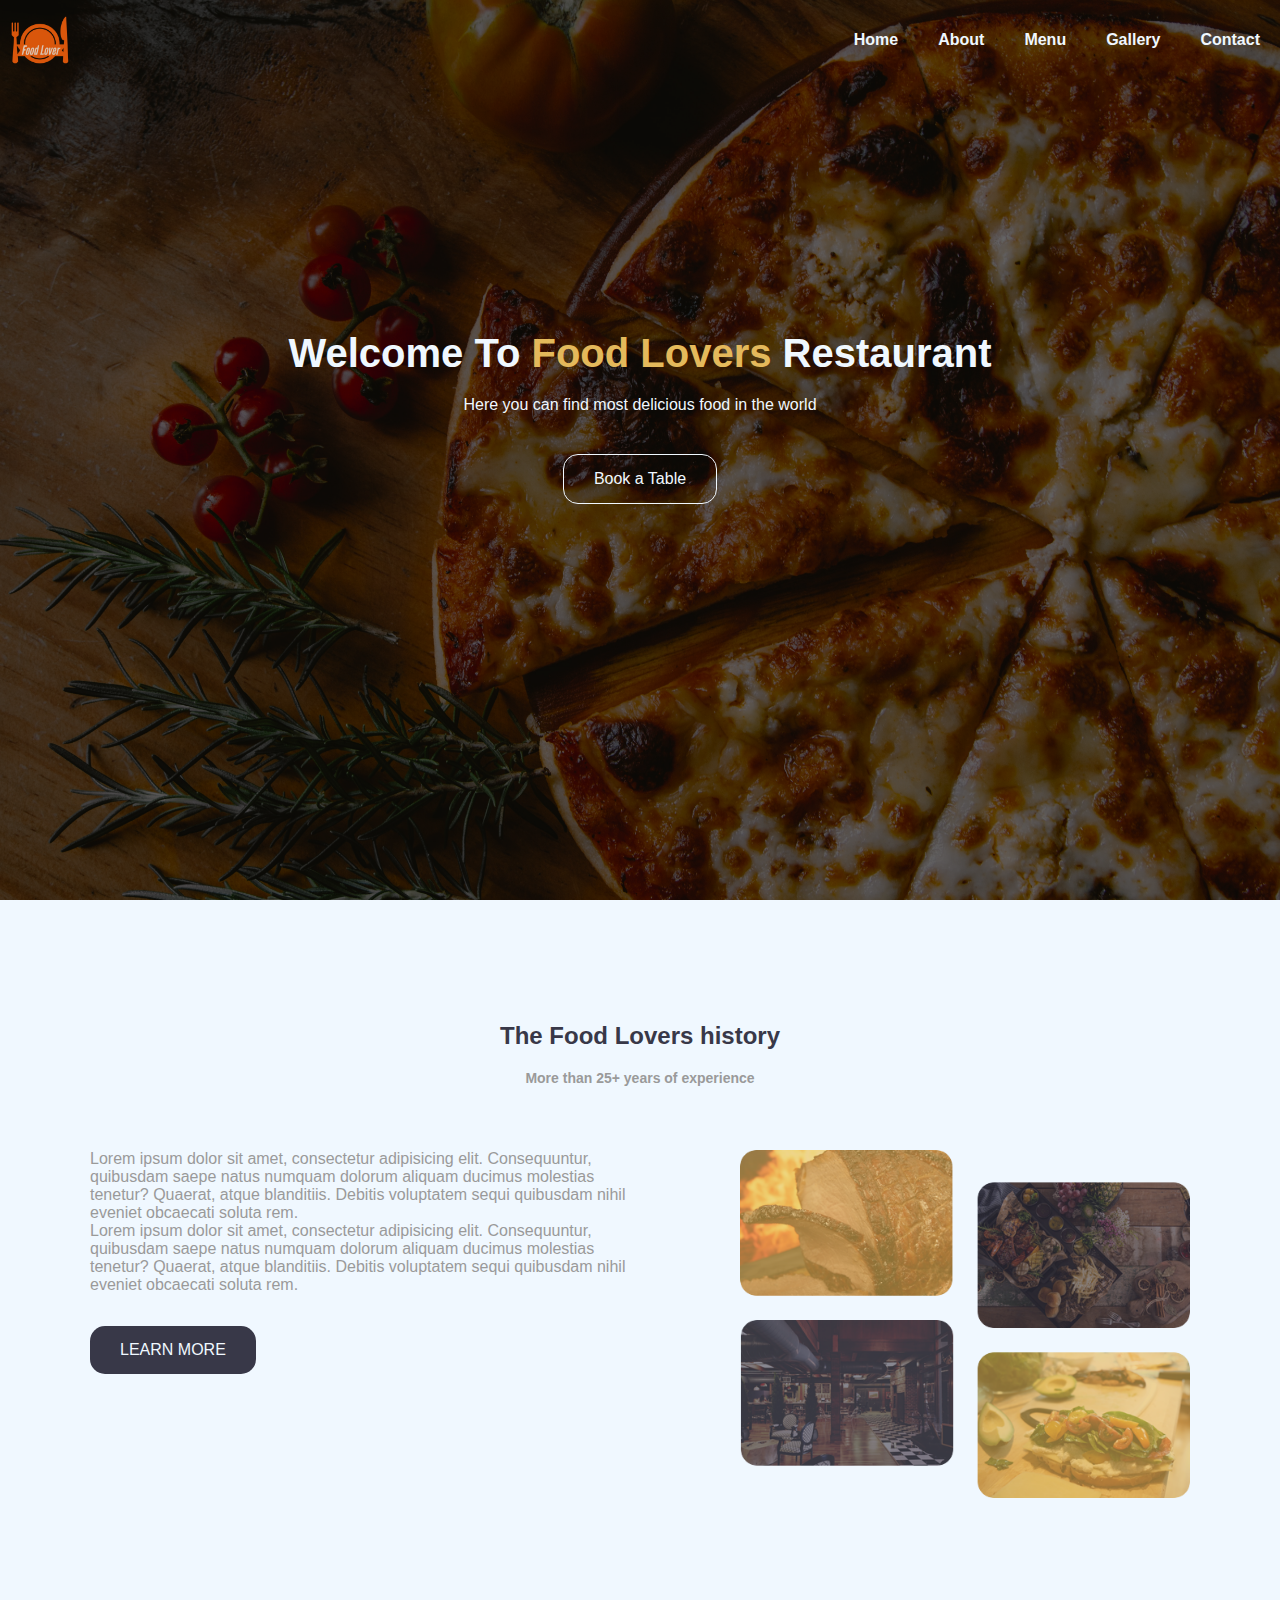
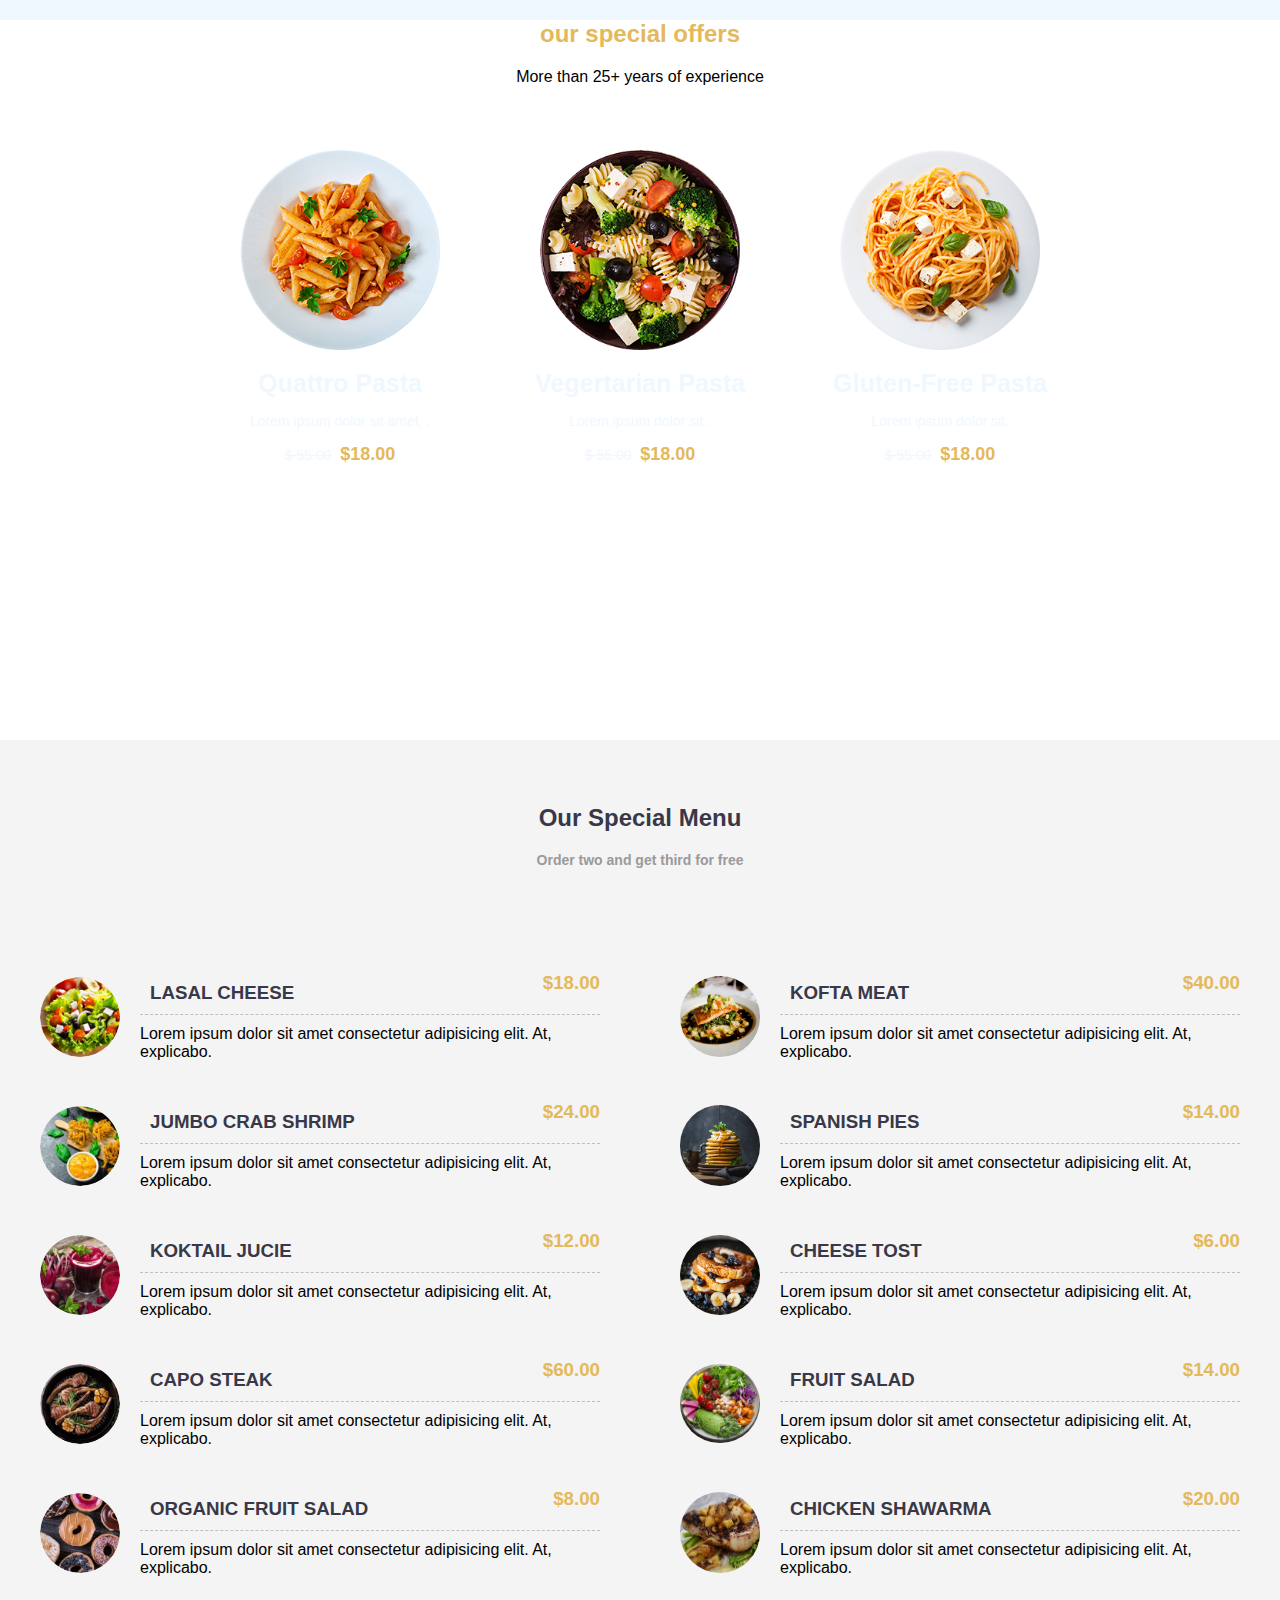
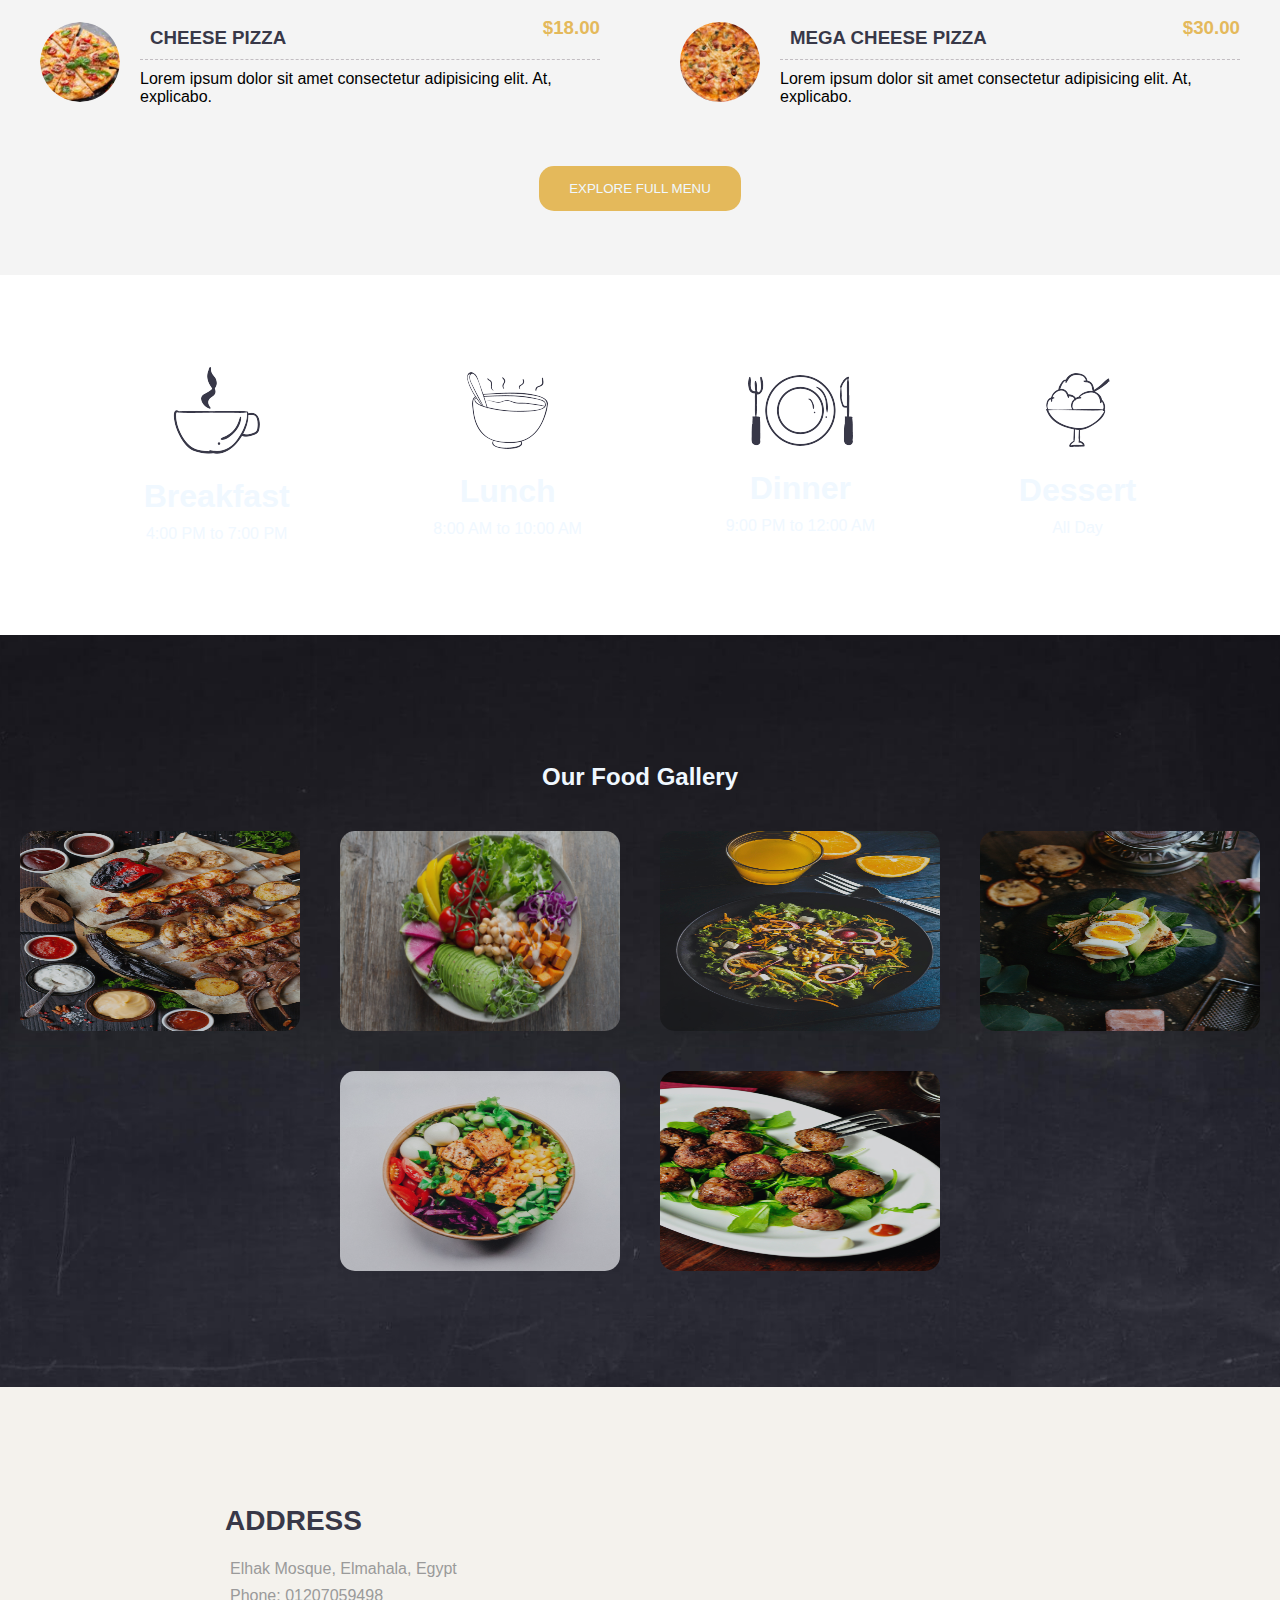
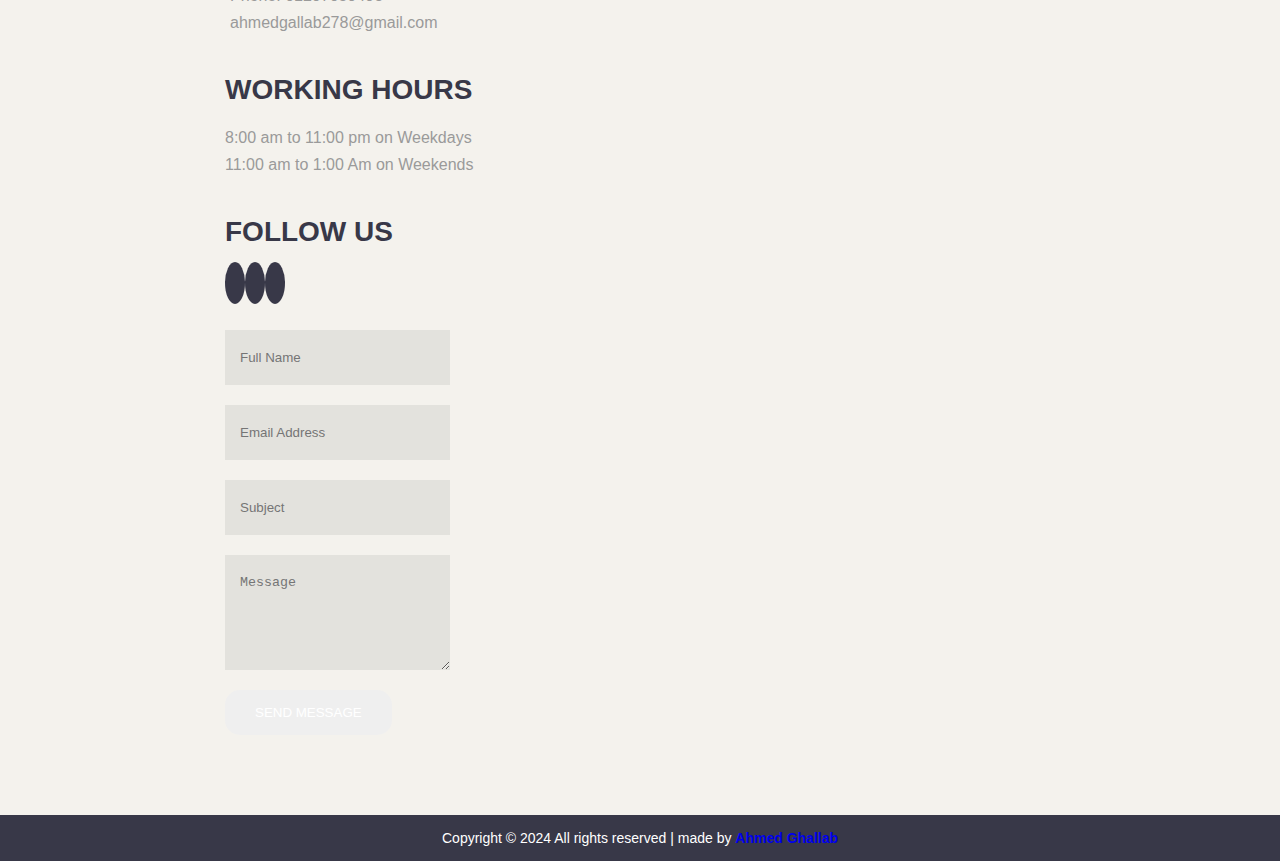
<file: index.html>
<!DOCTYPE html>
<html lang="en">
<head>
    <meta charset="UTF-8">
    <meta name="viewport" content="width=device-width, initial-scale=1.0">
    <title>food lover</title>
    <link rel="stylesheet" href="style.css">
    <!-- FONT AWESOOME -->
    <link rel="stylesheet" href="https://cdnjs.cloudflare.com/ajax/libs/font-awesome/6.3.0/css/all.min.css"
        integrity="sha512-SzlrxWUlpfuzQ+pcUCosxcglQRNAq/DZjVsC0lE40xsADsfeQoEypE+enwcOiGjk/bSuGGKHEyjSoQ1zVisanQ=="
        crossorigin="anonymous" referrerpolicy="no-referrer" />
        <!-- Favicon -->
    <link rel="shortcut icon" type="image/x-icon" href="./favicon.ico">
</head>
<body>
    <!-- Header Start -->
    <header>
    <div id="navbar">
        <img src="./img/logo.png" alt="Food lover logo">
        <nav>
           <ul>
            <li><a href="#home">Home</a></li>
            <li><a href="#about">About</a></li>
            <li><a href="#menu">Menu</a></li>
            <li><a href="#gallery">Gallery</a></li>
            <li><a href="#contact">Contact</a></li>
           </ul>  
        </nav>
    </div>
    <div class="content">
     <h1> Welcome To <span class="primary-text">Food Lovers</span> Restaurant</h1> 
     <p>Here you can find most delicious food in the world</p>  
     <a href="#" class="btn btn-primary">Book a Table</a>
    </div>
    </header>
    <!-- Header End -->

    <main>
        <!-- Abbout Start -->
       <section id="about">
        <div class="conrtainer">
            <div class="title">
                <h2>The Food Lovers history</h2>
                <p> More than 25+ years of experience</p>
            </div>
            <div class="about-content">
                <div>
                    <p>
                    Lorem ipsum dolor sit amet, consectetur adipisicing elit. Consequuntur, quibusdam saepe natus
                     numquam dolorum aliquam ducimus molestias tenetur? Quaerat, atque blanditiis. Debitis
                    voluptatem
                    sequi quibusdam nihil eveniet obcaecati soluta rem.
                    </p>
                    <p>
                    Lorem ipsum dolor sit amet, consectetur adipisicing elit. Consequuntur, quibusdam saepe natus
                      numquam dolorum aliquam ducimus molestias tenetur? Quaerat, atque blanditiis. Debitis
                     voluptatem
                    sequi quibusdam nihil eveniet obcaecati soluta rem.
                    </p>
                    <a href="#" class="btn btn-secondary">LEARN MORE</a>
                </div>
                <img src="./img/about_img.png" alt="Pizza">
            </div>

       </section>
       <!-- Abbout End -->


       <!-- Offers Start  -->

       <section id="offers">
        <div class="container">
            <div class="title">
                <h2>our special offers</h2>
                <p> More than 25+ years of experience</p>
            </div>
            <div class="offers-items">
                <div>
                    <img src="./img/offer1.png" alt="Quattro Pasta">
                    <div>
                        <h3>Quattro Pasta</h3>
                        <p>Lorem ipsum dolor sit amet, .</p>
                        <p><del>$ 55.00</del> <span class="primary-text">$18.00</span></p>
                    </div>
                </div>
                <div>
                    <img src="./img/offer2.png" alt="Vegertarian Pasta">
                    <div>
                        <h3>Vegertarian Pasta</h3>
                        <p>Lorem ipsum dolor sit .</p>
                        <p><del>$ 55.00</del> <span class="primary-text">$18.00</span></p>
                    </div>
                </div>
                <div>
                    <img src="./img/offer3.png" alt="Quattro Pasta">
                    <div>
                        <h3>Gluten-Free Pasta</h3>
                        <p>Lorem ipsum dolor sit.</p>
                        <p><del>$ 55.00</del> <span class="primary-text">$18.00</span></p>
                    </div>
                </div>
            </div>
        </div>
       </section>
        <!-- Offers Section End -->
        <!-- Menu Section Start -->
        <section id="menu">
            <div class="container">
                <div class="title">
                    <h2>Our Special Menu</h2>
                    <p>Order two and get third for free</p>
                </div>
                <div class="menu-items">
                    <div class="menu-items-left">
                        <div class="menu-item">
                            <img src="./img/food1.png" alt="LASAL Cheese">
                            <div>
                                <h3>LASAL CHEESE <span class="primary-text">$18.00</span></h3>
                                <p>Lorem ipsum dolor sit amet consectetur adipisicing elit. At, explicabo.</p>
                            </div>
                        </div>
                        <div class="menu-item">
                            <img src="./img/food2.png" alt="JUMBO CRAB SHRIMP">
                            <div>
                                <h3>JUMBO CRAB SHRIMP <span class="primary-text">$24.00</span></h3>
                                <p>Lorem ipsum dolor sit amet consectetur adipisicing elit. At, explicabo.</p>
                            </div>
                        </div>
                        <div class="menu-item">
                            <img src="./img/food3.png" alt="KOKTAIL JUCIE">
                            <div>
                                <h3>KOKTAIL JUCIE <span class="primary-text">$12.00</span></h3>
                                <p>Lorem ipsum dolor sit amet consectetur adipisicing elit. At, explicabo.</p>
                            </div>
                        </div>
                        <div class="menu-item">
                            <img src="./img/food4.png" alt="CAPO STEAK">
                            <div>
                                <h3>CAPO STEAK <span class="primary-text">$60.00</span></h3>
                                <p>Lorem ipsum dolor sit amet consectetur adipisicing elit. At, explicabo.</p>
                            </div>
                        </div>
                        <div class="menu-item">
                            <img src="./img/food5.png" alt="ORGANIC FRUIT SALAD">
                            <div>
                                <h3>ORGANIC FRUIT SALAD <span class="primary-text">$8.00</span></h3>
                                <p>Lorem ipsum dolor sit amet consectetur adipisicing elit. At, explicabo.</p>
                            </div>
                        </div>
                        <div class="menu-item">
                            <img src="./img/food6.png" alt="CHEESE PIZZA">
                            <div>
                                <h3>CHEESE PIZZA <span class="primary-text">$18.00</span></h3>
                                <p>Lorem ipsum dolor sit amet consectetur adipisicing elit. At, explicabo.</p>
                            </div>
                        </div>
                    </div>
                    <div class="menu-items-right">
                        <div class="menu-item">
                            <img src="./img/food7.jpeg" alt="KOFTA MEAT">
                            <div>
                                <h3>KOFTA MEAT <span class="primary-text">$40.00</span></h3>
                                <p>Lorem ipsum dolor sit amet consectetur adipisicing elit. At, explicabo.</p>
                            </div>
                        </div>
                        <div class="menu-item">
                            <img src="./img/food8.jpeg" alt="SPANISH PIES">
                            <div>
                                <h3>SPANISH PIES <span class="primary-text">$14.00</span></h3>
                                <p>Lorem ipsum dolor sit amet consectetur adipisicing elit. At, explicabo.</p>
                            </div>
                        </div>
                        <div class="menu-item">
                            <img src="./img/food9.jpeg" alt="CHEESE TOST">
                            <div>
                                <h3>CHEESE TOST <span class="primary-text">$6.00</span></h3>
                                <p>Lorem ipsum dolor sit amet consectetur adipisicing elit. At, explicabo.</p>
                            </div>
                        </div>
                        <div class="menu-item">
                            <img src="./img/food10.jpeg" alt="FRUIT SALAD">
                            <div>
                                <h3>FRUIT SALAD <span class="primary-text">$14.00</span></h3>
                                <p>Lorem ipsum dolor sit amet consectetur adipisicing elit. At, explicabo.</p>
                            </div>
                        </div>
                        <div class="menu-item">
                            <img src="./img/food11.jpeg" alt="CHICKEN SHAWARMA">
                            <div>
                                <h3>CHICKEN SHAWARMA <span class="primary-text">$20.00</span></h3>
                                <p>Lorem ipsum dolor sit amet consectetur adipisicing elit. At, explicabo.</p>
                            </div>
                        </div>
                        <div class="menu-item">
                            <img src="./img/food12.jpeg" alt="MEGA CHEESE PIZZA">
                            <div>
                                <h3>MEGA CHEESE PIZZA <span class="primary-text">$30.00</span></h3>
                                <p>Lorem ipsum dolor sit amet consectetur adipisicing elit. At, explicabo.</p>
                            </div>
                        </div>
                    </div>
                </div>
            <button class="btn">EXPLORE FULL MENU</button>
         </div>
        
            </div>
        </div>

       </section>
       <!-- Menu End -->
       <!-- Daytime Start  -->
        <section id="daytime">
            <div class="container">
               <div class="daytime-items">
                <div class="daytime-item">
                    <img src="./img/breckfastIcon.png" alt="Breakfast">
                    <h3>Breakfast</h3>
                    <p>4:00 PM to 7:00 PM</p>
                </div>
                <div class="daytime-item">
                    <img src="./img/lunchIcon.png" alt="lunch">
                    <h3>Lunch</h3>
                    <p>8:00 AM to 10:00 AM</p>
                </div>
                <div class="daytime-item">
                    <img src="./img/dinnerIcon.png" alt="dinner">
                    <h3>Dinner</h3>
                    <p>9:00 PM to 12:00 AM</p>
                </div>
                <div class="daytime-item">
                    <img src="./img/dessertIcon.png" alt="Dessert">
                    <h3>Dessert</h3>
                    <p>All Day</p>
                </div>
               </div> 
            </div>
        </section>
       <!-- Daytime End -->
       <!--Gallery Start  -->
       <section id="gallery">
        <div class="container">
            <h2>Our Food Gallery</h2>
            <div class="img-gallery">
                <img src="./img/gallery1.jpeg" alt="gallery1">
                <img src="./img/gallery2.jpeg" alt="gallery2">
                <img src="./img/gallery3.jpeg" alt="gallery3">
                <img src="./img/gallery4.jpeg" alt="gallery4">
                <img src="./img/gallery5.jpeg" alt="gallery5">
                <img src="./img/gallery6.jpeg" alt="gallery6">
            </div>
        </div>
    </section>
       <!--Gallery End  -->
       <!-- Contact Start -->
       <section id="contact">
        <div class="container">
            <div class="contact-content">
                <div class="contact-info">
                    <div>
                        <h3>ADDRESS</h3>
                        <p><i class="fa-solid fa-location-dot"></i> Elhak Mosque, Elmahala, Egypt</p>
                        <p><i class="fa-solid fa-phone"></i> Phone: 01207059498</p>
                        <p><i class="fa-regular fa-envelope"></i> ahmedgallab278@gmail.com</p>
                    </div>
                    <div>
                        <h3>WORKING HOURS</h3>
                        <p>8:00 am to 11:00 pm on Weekdays</p>
                        <p>11:00 am to 1:00 Am on Weekends</p>
                        <div>
                            <h3>FOLLOW US</h3>
                            <a href="https://www.facebook.com/ahmed.ghallab.1441"><i class="fa-brands fa-facebook"></i></a>
                            <a href="https://twitter.com/Ahmedgh32979259"><i class="fa-brands fa-twitter"></i></a>
                            <a href="https://www.instagram.com/ahmedghallab22/"><i class="fa-brands fa-instagram"></i></a>
                        </div>
                 </div>
                 <form>
                    <input type="text" name="Name" id="name" placeholder="Full Name">
                    <input type="email" name="email" id="email" placeholder="Email Address">
                    <input type="text" name="subject" id="subject" placeholder="Subject">
                    <textarea name="message" id="message" cols="30" rows="5" placeholder="Message"></textarea>
                    <button type="submit" class="btn btn-third">SEND MESSAGE</button>
                </form>
             </div>
        <!-- Contact End -->
    </main>
    <footer id="footer">
        <p>Copyright &copy; 2024 All rights reserved | made by <b> <a href="https://www.facebook.com/ahmed.ghallab.1441 "
                    target="_blank">Ahmed Ghallab</a> </b></p>
    </footer>

    </main>
</body>
</html>
</file>
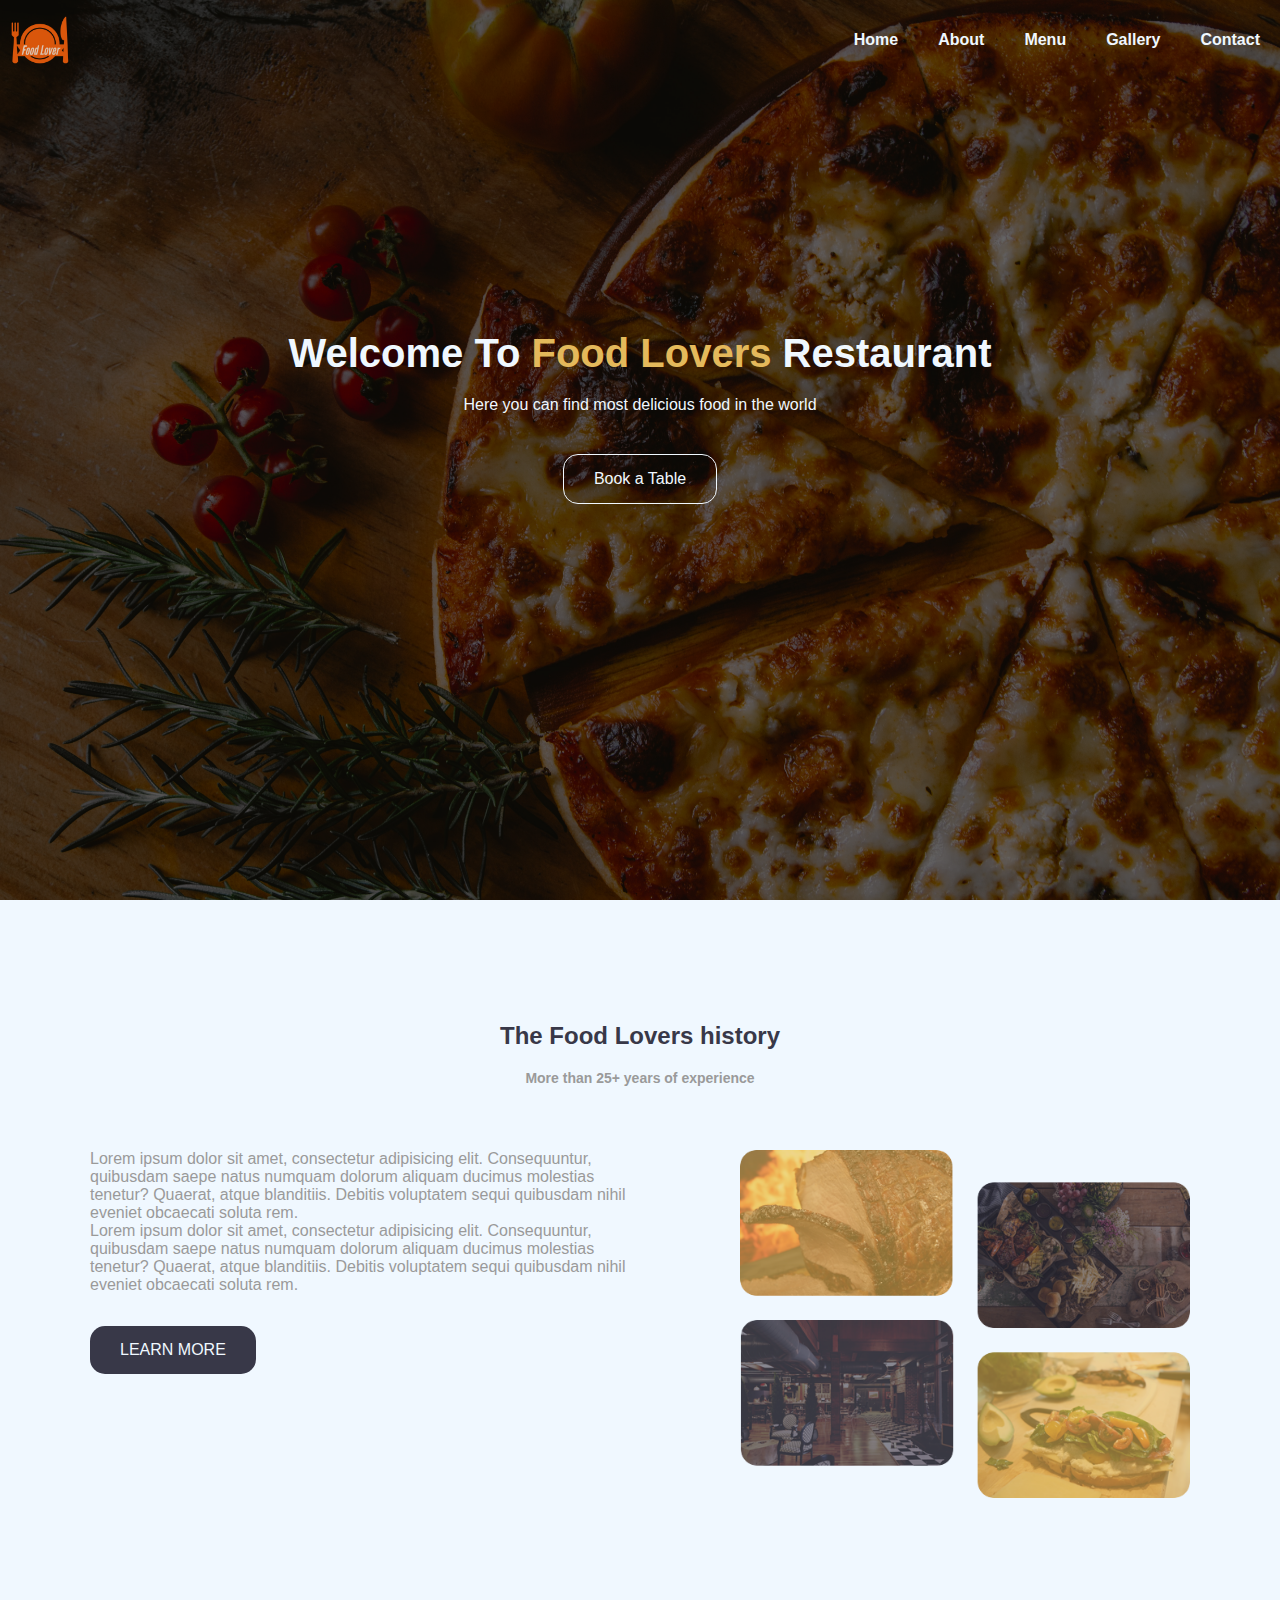
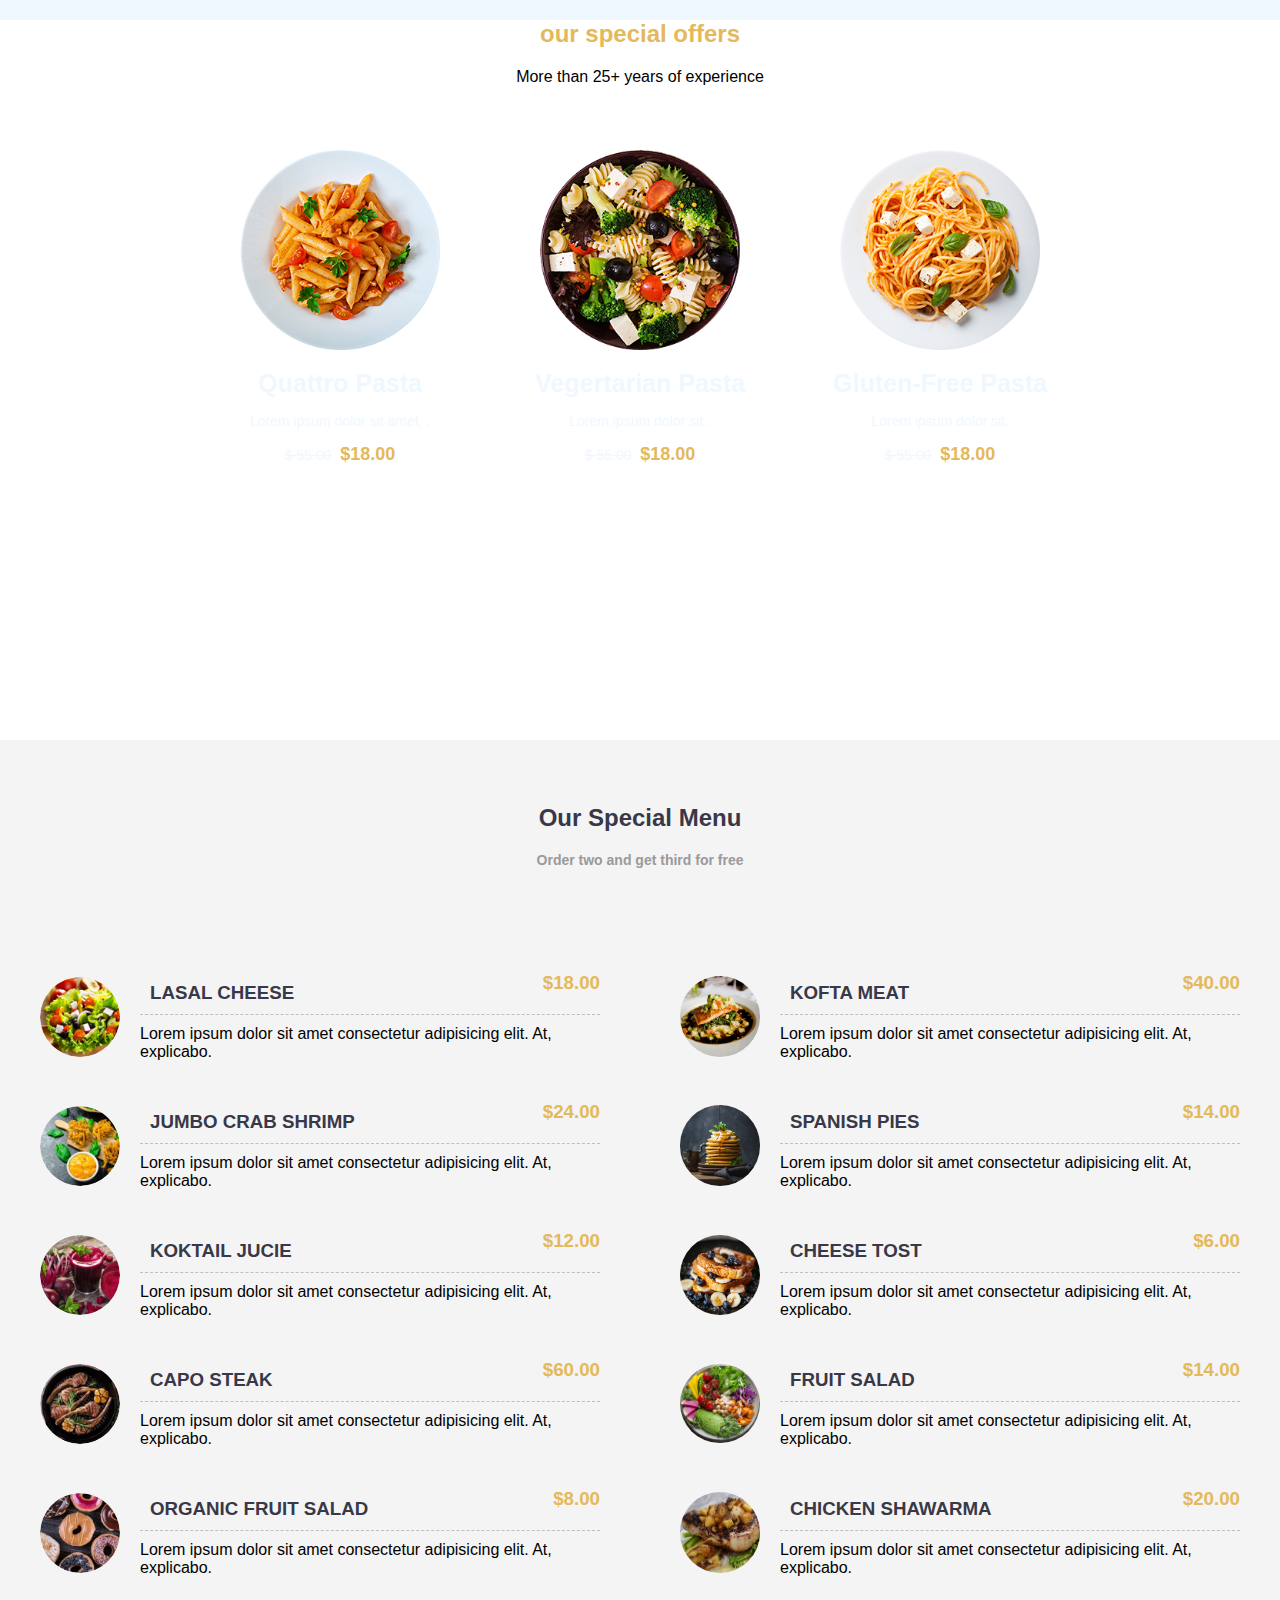
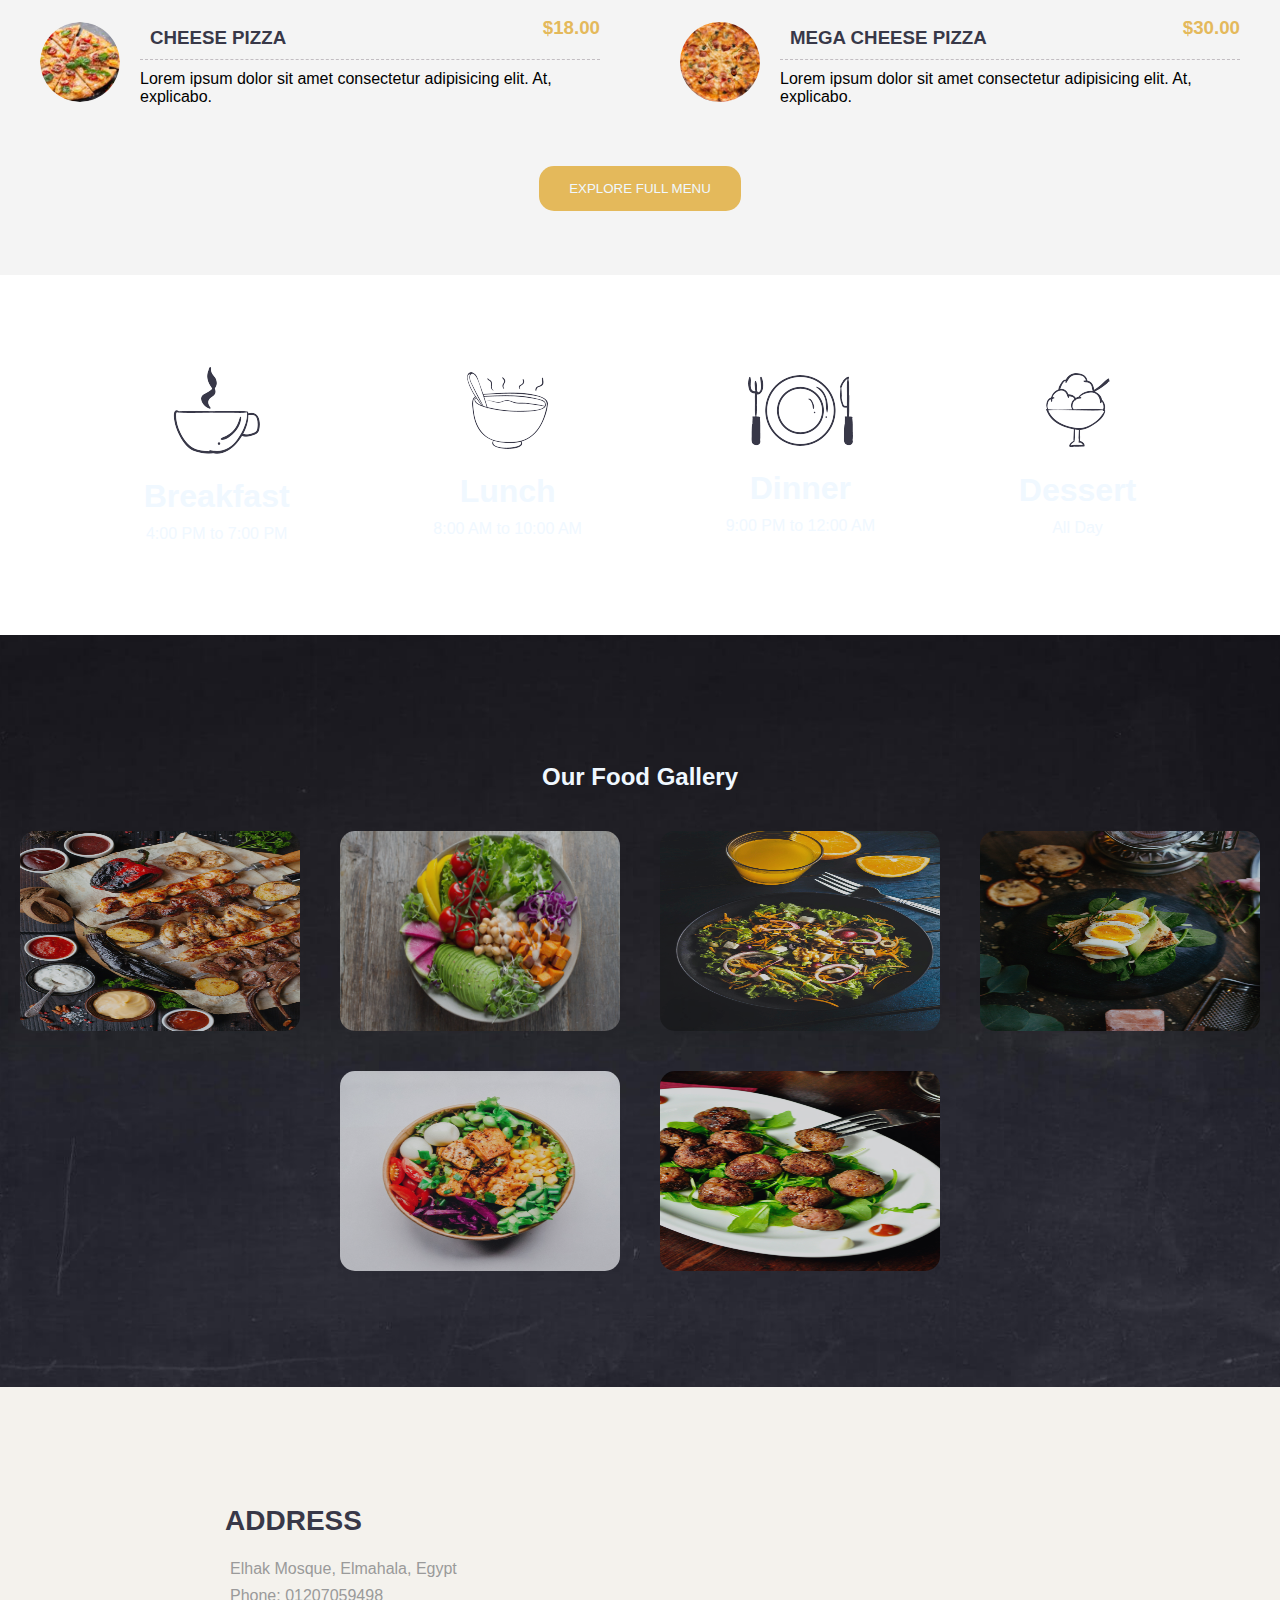
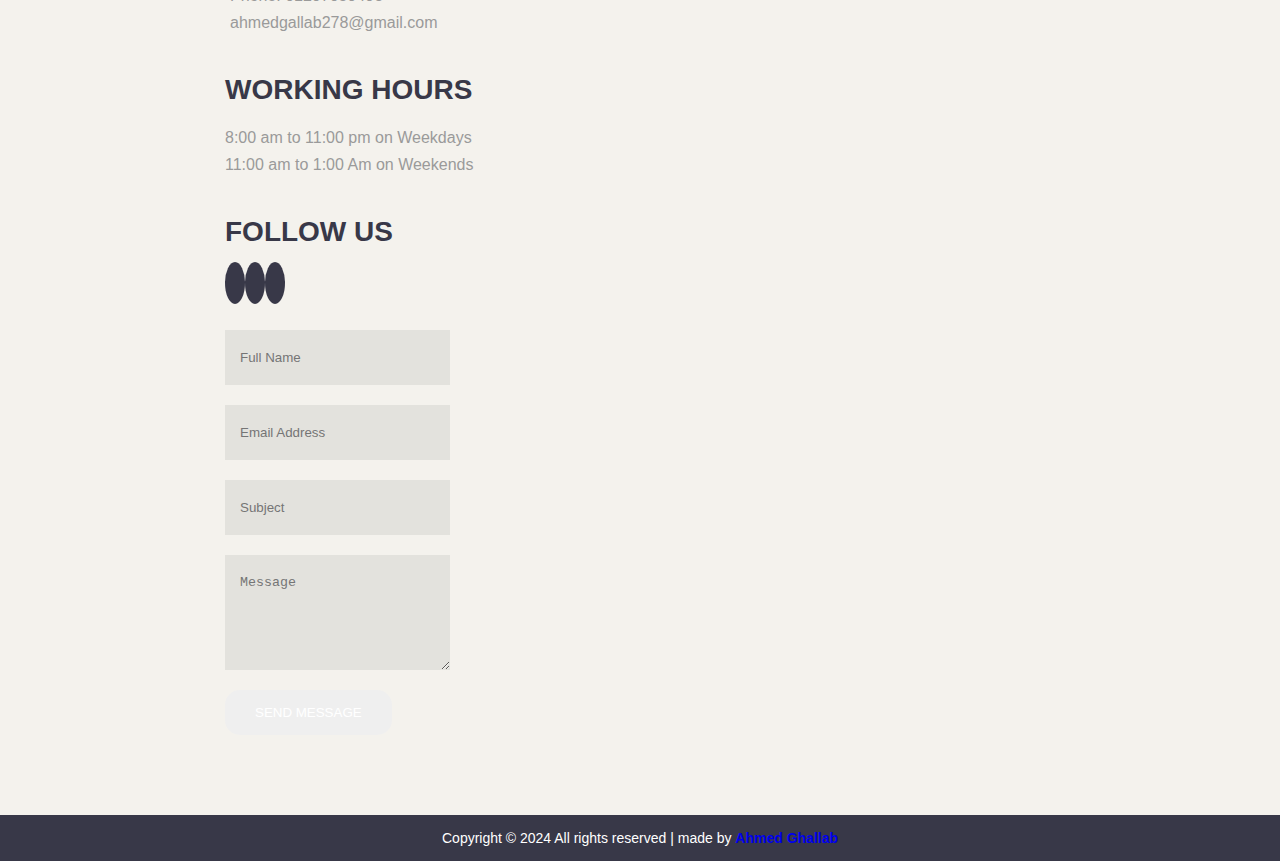
<file: restaurant.html>
<!DOCTYPE html>
<html lang="en">
<head>
    <meta charset="UTF-8">
    <meta name="viewport" content="width=device-width, initial-scale=1.0">
    <title>food lover</title>
    <link rel="stylesheet" href="style.css">
    <!-- FONT AWESOOME -->
    <link rel="stylesheet" href="https://cdnjs.cloudflare.com/ajax/libs/font-awesome/6.3.0/css/all.min.css"
        integrity="sha512-SzlrxWUlpfuzQ+pcUCosxcglQRNAq/DZjVsC0lE40xsADsfeQoEypE+enwcOiGjk/bSuGGKHEyjSoQ1zVisanQ=="
        crossorigin="anonymous" referrerpolicy="no-referrer" />
        <!-- Favicon -->
    <link rel="shortcut icon" type="image/x-icon" href="./favicon.ico">
</head>
<body>
    <!-- Header Start -->
    <header>
    <div id="navbar">
        <img src="./img/logo.png" alt="Food lover logo">
        <nav>
           <ul>
            <li><a href="#home">Home</a></li>
            <li><a href="#about">About</a></li>
            <li><a href="#menu">Menu</a></li>
            <li><a href="#gallery">Gallery</a></li>
            <li><a href="#contact">Contact</a></li>
           </ul>  
        </nav>
    </div>
    <div class="content">
     <h1> Welcome To <span class="primary-text">Food Lovers</span> Restaurant</h1> 
     <p>Here you can find most delicious food in the world</p>  
     <a href="#" class="btn btn-primary">Book a Table</a>
    </div>
    </header>
    <!-- Header End -->

    <main>
        <!-- Abbout Start -->
       <section id="about">
        <div class="conrtainer">
            <div class="title">
                <h2>The Food Lovers history</h2>
                <p> More than 25+ years of experience</p>
            </div>
            <div class="about-content">
                <div>
                    <p>
                    Lorem ipsum dolor sit amet, consectetur adipisicing elit. Consequuntur, quibusdam saepe natus
                     numquam dolorum aliquam ducimus molestias tenetur? Quaerat, atque blanditiis. Debitis
                    voluptatem
                    sequi quibusdam nihil eveniet obcaecati soluta rem.
                    </p>
                    <p>
                    Lorem ipsum dolor sit amet, consectetur adipisicing elit. Consequuntur, quibusdam saepe natus
                      numquam dolorum aliquam ducimus molestias tenetur? Quaerat, atque blanditiis. Debitis
                     voluptatem
                    sequi quibusdam nihil eveniet obcaecati soluta rem.
                    </p>
                    <a href="#" class="btn btn-secondary">LEARN MORE</a>
                </div>
                <img src="./img/about_img.png" alt="Pizza">
            </div>

       </section>
       <!-- Abbout End -->


       <!-- Offers Start  -->

       <section id="offers">
        <div class="container">
            <div class="title">
                <h2>our special offers</h2>
                <p> More than 25+ years of experience</p>
            </div>
            <div class="offers-items">
                <div>
                    <img src="./img/offer1.png" alt="Quattro Pasta">
                    <div>
                        <h3>Quattro Pasta</h3>
                        <p>Lorem ipsum dolor sit amet, .</p>
                        <p><del>$ 55.00</del> <span class="primary-text">$18.00</span></p>
                    </div>
                </div>
                <div>
                    <img src="./img/offer2.png" alt="Vegertarian Pasta">
                    <div>
                        <h3>Vegertarian Pasta</h3>
                        <p>Lorem ipsum dolor sit .</p>
                        <p><del>$ 55.00</del> <span class="primary-text">$18.00</span></p>
                    </div>
                </div>
                <div>
                    <img src="./img/offer3.png" alt="Quattro Pasta">
                    <div>
                        <h3>Gluten-Free Pasta</h3>
                        <p>Lorem ipsum dolor sit.</p>
                        <p><del>$ 55.00</del> <span class="primary-text">$18.00</span></p>
                    </div>
                </div>
            </div>
        </div>
       </section>
        <!-- Offers Section End -->
        <!-- Menu Section Start -->
        <section id="menu">
            <div class="container">
                <div class="title">
                    <h2>Our Special Menu</h2>
                    <p>Order two and get third for free</p>
                </div>
                <div class="menu-items">
                    <div class="menu-items-left">
                        <div class="menu-item">
                            <img src="./img/food1.png" alt="LASAL Cheese">
                            <div>
                                <h3>LASAL CHEESE <span class="primary-text">$18.00</span></h3>
                                <p>Lorem ipsum dolor sit amet consectetur adipisicing elit. At, explicabo.</p>
                            </div>
                        </div>
                        <div class="menu-item">
                            <img src="./img/food2.png" alt="JUMBO CRAB SHRIMP">
                            <div>
                                <h3>JUMBO CRAB SHRIMP <span class="primary-text">$24.00</span></h3>
                                <p>Lorem ipsum dolor sit amet consectetur adipisicing elit. At, explicabo.</p>
                            </div>
                        </div>
                        <div class="menu-item">
                            <img src="./img/food3.png" alt="KOKTAIL JUCIE">
                            <div>
                                <h3>KOKTAIL JUCIE <span class="primary-text">$12.00</span></h3>
                                <p>Lorem ipsum dolor sit amet consectetur adipisicing elit. At, explicabo.</p>
                            </div>
                        </div>
                        <div class="menu-item">
                            <img src="./img/food4.png" alt="CAPO STEAK">
                            <div>
                                <h3>CAPO STEAK <span class="primary-text">$60.00</span></h3>
                                <p>Lorem ipsum dolor sit amet consectetur adipisicing elit. At, explicabo.</p>
                            </div>
                        </div>
                        <div class="menu-item">
                            <img src="./img/food5.png" alt="ORGANIC FRUIT SALAD">
                            <div>
                                <h3>ORGANIC FRUIT SALAD <span class="primary-text">$8.00</span></h3>
                                <p>Lorem ipsum dolor sit amet consectetur adipisicing elit. At, explicabo.</p>
                            </div>
                        </div>
                        <div class="menu-item">
                            <img src="./img/food6.png" alt="CHEESE PIZZA">
                            <div>
                                <h3>CHEESE PIZZA <span class="primary-text">$18.00</span></h3>
                                <p>Lorem ipsum dolor sit amet consectetur adipisicing elit. At, explicabo.</p>
                            </div>
                        </div>
                    </div>
                    <div class="menu-items-right">
                        <div class="menu-item">
                            <img src="./img/food7.jpeg" alt="KOFTA MEAT">
                            <div>
                                <h3>KOFTA MEAT <span class="primary-text">$40.00</span></h3>
                                <p>Lorem ipsum dolor sit amet consectetur adipisicing elit. At, explicabo.</p>
                            </div>
                        </div>
                        <div class="menu-item">
                            <img src="./img/food8.jpeg" alt="SPANISH PIES">
                            <div>
                                <h3>SPANISH PIES <span class="primary-text">$14.00</span></h3>
                                <p>Lorem ipsum dolor sit amet consectetur adipisicing elit. At, explicabo.</p>
                            </div>
                        </div>
                        <div class="menu-item">
                            <img src="./img/food9.jpeg" alt="CHEESE TOST">
                            <div>
                                <h3>CHEESE TOST <span class="primary-text">$6.00</span></h3>
                                <p>Lorem ipsum dolor sit amet consectetur adipisicing elit. At, explicabo.</p>
                            </div>
                        </div>
                        <div class="menu-item">
                            <img src="./img/food10.jpeg" alt="FRUIT SALAD">
                            <div>
                                <h3>FRUIT SALAD <span class="primary-text">$14.00</span></h3>
                                <p>Lorem ipsum dolor sit amet consectetur adipisicing elit. At, explicabo.</p>
                            </div>
                        </div>
                        <div class="menu-item">
                            <img src="./img/food11.jpeg" alt="CHICKEN SHAWARMA">
                            <div>
                                <h3>CHICKEN SHAWARMA <span class="primary-text">$20.00</span></h3>
                                <p>Lorem ipsum dolor sit amet consectetur adipisicing elit. At, explicabo.</p>
                            </div>
                        </div>
                        <div class="menu-item">
                            <img src="./img/food12.jpeg" alt="MEGA CHEESE PIZZA">
                            <div>
                                <h3>MEGA CHEESE PIZZA <span class="primary-text">$30.00</span></h3>
                                <p>Lorem ipsum dolor sit amet consectetur adipisicing elit. At, explicabo.</p>
                            </div>
                        </div>
                    </div>
                </div>
            <button class="btn">EXPLORE FULL MENU</button>
         </div>
        
            </div>
        </div>

       </section>
       <!-- Menu End -->
       <!-- Daytime Start  -->
        <section id="daytime">
            <div class="container">
               <div class="daytime-items">
                <div class="daytime-item">
                    <img src="./img/breckfastIcon.png" alt="Breakfast">
                    <h3>Breakfast</h3>
                    <p>4:00 PM to 7:00 PM</p>
                </div>
                <div class="daytime-item">
                    <img src="./img/lunchIcon.png" alt="lunch">
                    <h3>Lunch</h3>
                    <p>8:00 AM to 10:00 AM</p>
                </div>
                <div class="daytime-item">
                    <img src="./img/dinnerIcon.png" alt="dinner">
                    <h3>Dinner</h3>
                    <p>9:00 PM to 12:00 AM</p>
                </div>
                <div class="daytime-item">
                    <img src="./img/dessertIcon.png" alt="Dessert">
                    <h3>Dessert</h3>
                    <p>All Day</p>
                </div>
               </div> 
            </div>
        </section>
       <!-- Daytime End -->
       <!--Gallery Start  -->
       <section id="gallery">
        <div class="container">
            <h2>Our Food Gallery</h2>
            <div class="img-gallery">
                <img src="./img/gallery1.jpeg" alt="gallery1">
                <img src="./img/gallery2.jpeg" alt="gallery2">
                <img src="./img/gallery3.jpeg" alt="gallery3">
                <img src="./img/gallery4.jpeg" alt="gallery4">
                <img src="./img/gallery5.jpeg" alt="gallery5">
                <img src="./img/gallery6.jpeg" alt="gallery6">
            </div>
        </div>
    </section>
       <!--Gallery End  -->
       <!-- Contact Start -->
       <section id="contact">
        <div class="container">
            <div class="contact-content">
                <div class="contact-info">
                    <div>
                        <h3>ADDRESS</h3>
                        <p><i class="fa-solid fa-location-dot"></i> Elhak Mosque, Elmahala, Egypt</p>
                        <p><i class="fa-solid fa-phone"></i> Phone: 01207059498</p>
                        <p><i class="fa-regular fa-envelope"></i> ahmedgallab278@gmail.com</p>
                    </div>
                    <div>
                        <h3>WORKING HOURS</h3>
                        <p>8:00 am to 11:00 pm on Weekdays</p>
                        <p>11:00 am to 1:00 Am on Weekends</p>
                        <div>
                            <h3>FOLLOW US</h3>
                            <a href="https://www.facebook.com/ahmed.ghallab.1441"><i class="fa-brands fa-facebook"></i></a>
                            <a href="https://twitter.com/Ahmedgh32979259"><i class="fa-brands fa-twitter"></i></a>
                            <a href="https://www.instagram.com/ahmedghallab22/"><i class="fa-brands fa-instagram"></i></a>
                        </div>
                 </div>
                 <form>
                    <input type="text" name="Name" id="name" placeholder="Full Name">
                    <input type="email" name="email" id="email" placeholder="Email Address">
                    <input type="text" name="subject" id="subject" placeholder="Subject">
                    <textarea name="message" id="message" cols="30" rows="5" placeholder="Message"></textarea>
                    <button type="submit" class="btn btn-third">SEND MESSAGE</button>
                </form>
             </div>
        <!-- Contact End -->
    </main>
    <footer id="footer">
        <p>Copyright &copy; 2024 All rights reserved | made by <b> <a href="https://www.facebook.com/ahmed.ghallab.1441 "
                    target="_blank">Ahmed Ghallab</a> </b></p>
    </footer>

    </main>
</body>
</html>
</file>
<file: style.css>
@import url('https://fonts.googleapis.com/css2?family=Poppins:wght@300..700&display=swap');
*{
    margin: 0;
    padding: 0;
    box-sizing: border-box;
}

html {
    scroll-behavior: smooth;
}

body{
    font-family: 'quicksand', sans-serif;
}

ul{
    list-style: none;
}

a{
    text-decoration: none;
}

.conrtainer{
    max-width: 1100px;
    margin:  auto;
}

/* Utility Classes */
.primary-text{
    color: #e4b95b;
}

.btn{
    display: inline-block;
    padding: 15px 30px; ;
    border: none;
    border-radius: 15px;
}

.btn-primary{
    color: aliceblue;
    border: 1px solid aliceblue;
}


.btn-secondary{
    color: aliceblue;
    background-color: #383848;
    margin-top: 2rem;
}


.btn-primary:hover , .btn-secondary:hover{
    background-color:  #e4b95b;
}

/*header Start */
header{
    height: 100vh;
    background: url(./img/home_bg.jpeg) center center/cover no-repeat; 

}

#navbar{
    display: flex;
    justify-content: space-between;
    align-items: center;
  
}
#navbar img{
    width: 80px;
}

#navbar ul{
    display: flex;
    margin-left: 100px;

}


#navbar ul li a{
    padding: 15px  20px;
    color: aliceblue;
    font-weight: 600;
}

#navbar ul li a:hover{
    border-bottom: 2px solid #e4b95b;
}


header .content{
    display: flex;
    flex-direction: column;
    justify-content: center;
    align-items: center;
    height: 75%;
}

header .content h1{
    font-size: 40px;
    color: aliceblue;
}

header .content p{
    margin: 20px 0 40px;
    color: aliceblue;
}

header::before{
    content:"" ;
    position: absolute;
    top: 0;
    left: 0;
    height: 100%;
    width: 100%;
    background: rgba(0,0,0,0.6);
}


header *{
    z-index: 10;
}

/* header End */

/* About Start */

#about{
    height: 80vh;
    display: flex;
    justify-content: center;
    align-items: center;
    background: aliceblue;
}

#about .title,
#offers .title,  
#menu .title 
{
    text-align: center;
    margin-bottom: 4rem;
}


#about h2,
#offers h2,
#menu h2,
#gallery h2{
    color: #383848;
    font: 40px;
    margin-bottom: 20px;
}
    
#about h2,
#menu h2{
    color: #383848; 
}

#about .title p,
#menu .title p{
    font-size: 14px;
    color: #9a9a9a;
    font-weight: 600;
}


#about .about-content{
    display: flex;
    justify-content: space-between;
    
}


#about .about-content img{
    width: 450px;
}


#about .about-content p{
    color: #9a9a9a;
    margin-right: 7rem;
    font-weight: 500;
    line-height: 1,6;
    
}


/* About End */

/* offer Start */

#offers{
    height: 80vh;
    display: flex;
    justify-content: center;
    background: url(./img/offer-background.jpg) center center/cover fixed;
}

#offers h2{
    color: #e4b95b;
}

#offers .offers-items{
    display: flex;
    justify-content: center;
    align-items: center;
    text-align: center;
    color: aliceblue;
}



#offers .offers-items img{
    width: 200px;
    margin: 0 50px;
    
}

#offers .offers-items h3{
    font-size: 25px;
    margin: 15px 0;    
}

#offers .offers-items p{
    font-size: 14px;
    padding: 0 20px;
    font-weight: 300;
    margin-bottom: 15px;
}

#offers .offers-items span{
    font-size: 18px;
    font-weight: 600;
    margin-left: 5px;
}

/* offer End */


/* MEnu Start */

#menu{
    background: #f4f4f4;
    padding: 4rem 0;
}

#menu .menu-items{
    display: flex;
    justify-content: center;
    align-items: center;
}

#menu .menu-items .menu-item{
    display: flex;
    justify-content: center;
    align-items: center;
    margin: 40px  ;

}

#menu .menu-items .menu-item img{
    width: 80px;
    border-radius: 50%;
    margin-right: 20px;
    
}


#menu .menu-items .menu-item h3{
    color: #383848;
    border-bottom: 1px dashed #c2bdc2;
    padding: 10px;
    margin-bottom: 10px;
    position: relative;
}


#menu .menu-items .menu-item span{
    position: absolute;
    top: 0;
    right: 0;
}

#menu .btn{
    display: block;
    margin: 20px auto 0;
    background-color: #e4b95b;
    color: aliceblue;
    cursor: pointer;
}

#menu .btn:hover{
    background: #383848;
}

/* MEnu End */


/* Daytime Start */

#daytime{
    background: url(./img/daytime_bg.jpeg) center center/cover fixed no-repeat;
    color: aliceblue;
    text-align: center;
}

#daytime .daytime-items{
    display: flex;
    justify-content: space-evenly;
    align-items: center;
    height: 40vh;
}

#daytime .daytime-items h3{
    font-size: 32px;
    margin: 20px 0 10px;
}

#daytime .daytime-items p{
    font-weight:  500;
}

/* Daytime End */

/* Gallery Start */

#gallery {
    background: url("./img/offer-background.jpg") center center/cover;
    padding: 8rem 0 6rem;
}

#gallery h2 {
    color: aliceblue;
    text-align: center;
}

#gallery .img-gallery {
    display: flex;
    justify-content: center;
    align-items: center;
    flex-wrap: wrap;
}

#gallery .img-gallery img {
    margin: 20px;
    width: 280px;
    height: 200px;
    border-radius: 15px;
    opacity: 0.8;
}

#gallery .img-gallery img:hover {
    opacity: 1;
}


/* Gallery End */


/* contact start  */

#contact {
    background: #f4f2ed;
    padding: 5rem 0;
  }
  
  #contact .container {
    max-width: 900px;
  }
  
  #contact .contact-content {
    display: flex;
    justify-content: space-evenly;
    align-items: center;
  }

  #contact .contact-info {
    width: 50%;
  }
  
  #contact .contact-info div {
    margin: 30px 0;
    line-height: 1.7;
  }
  
  #contact .contact-info h3 {
    font-size: 28px;
    color: #383848;
    margin-bottom: 10px;
  }
  
  #contact .contact-info p {
    color: #9a9a9a;
  }
  
  #contact .contact-info p i {
    color: #e4b95b;
    margin-right: 5px;
  }
  
  #contact .contact-info a i {
    color: #fff;
    background: #383848;
    padding: 10px;
    font-size: 20px;
    border-radius: 50%;
  }
  
  #contact .contact-info a i:hover {
    background-color: #e4b95b;
    color: #383848;
  }
  
  form {
    width: 50%;
  }
  
  form input,
  textarea {
    display: block;
    width: 100%;
    padding: 20px 15px;
    margin: 20px 0;
    border: none;
    background-color: #e3e2dd;
  }
  
  form input:focus,
  textarea:focus {
    outline: none;
  }
  
  form button {
    color: #fff;
  }
  

/* contact end */
/* Footer Start */
#footer {
    background-color: #383848;
    text-align: center;
    color: #fff;
    padding: 15px 0;
    font-size: 14px;
  }
  /* Footer End */
  
  /* Responsiveness */
  /* Medium Screen + Tablet */
  @media (max-width: 1000px) {
    #navbar img {
      margin-left: 20px;
    }
  
    nav ul {
      margin-right: 20px;
    }
  
    nav ul li a {
      padding: 10px;
    }
  
    header .content h1 {
      font-size: 28px;
    }
  
    #about {
      height: auto;
      padding: 4rem 2rem;
    }
  
    #about .about-content p {
      margin-right: 2rem;
    }
  
    #about img {
      width: 250px;
    }
  
    #offers .offers-items img {
      width: 150px;
    }
  
    #offers .offers-items h3 {
      font-size: 18px;
    }
  
    #menu .menu-items {
      display: block;
    }
  
    #contact .contact-content {
      flex-direction: column;
    }
  
    /* Mobile Devices */
    @media (max-width: 600px) {
      #navbar {
        flex-direction: column;
      }
  
      #navbar img {
        margin-bottom: 20px;
      }
  
      header .content h1 {
        font-size: 18px;
      }
  
      header .content p {
        font-size: 14px;
      }
  
      #about .about-content {
        flex-direction: column;
      }
  
      #about .about-content a {
        margin: 2rem 0;
      }
  
      #about img {
        display: none;
      }
  
      #offers {
        height: auto;
        padding: 30px 10px;
      }
  
      #offers .offers-items {
        flex-direction: column;
      }
  
      #menu .menu-items .menu-item {
        margin: 20px 10px;
      }
  
      #daytime .daytime-items {
        display: block;
        height: auto;
        padding: 30px 0;
      }
  
      #daytime .daytime-items .daytime-item {
        margin-top: 20px;
      }
  
      #contact .contact-info,
      form {
        width: 80%;
      }
    }
  }
</file>
